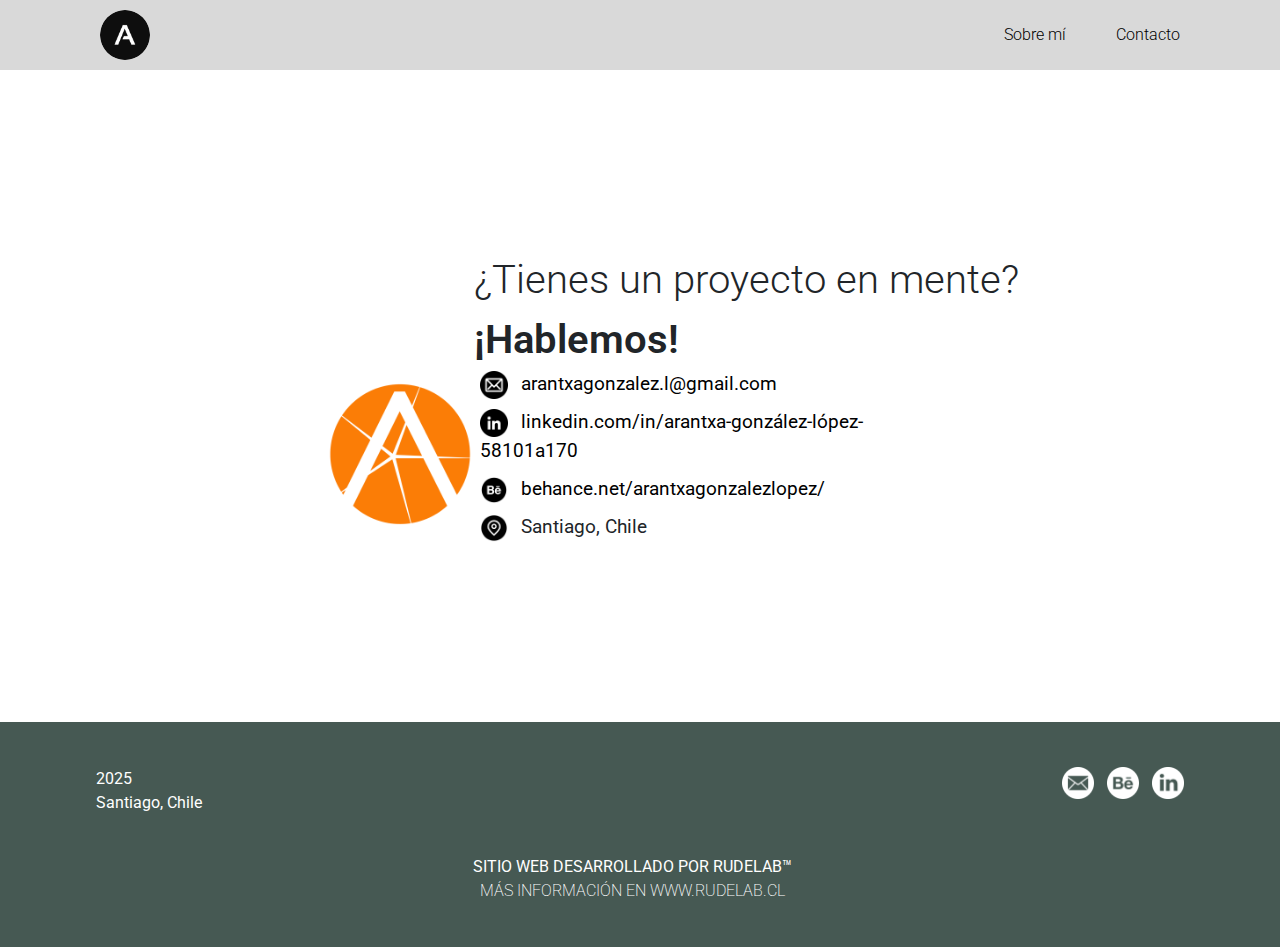
<file: contacto.html>
<!DOCTYPE html>
<html lang="en">
<head>
    <meta charset="UTF-8">
    <meta name="viewport" content="width=device-width, initial-scale=1.0">
    <title>Arantxa González - Sobre mí</title>
    <link rel="icon" type="image/x-icon" href="/img/favicon.ico">
    <link rel="stylesheet" href="style.css"><link rel="preconnect" href="https://fonts.googleapis.com">
    <link rel="preconnect" href="https://fonts.gstatic.com" crossorigin>
    <link href="https://fonts.googleapis.com/css2?family=Roboto:ital,wght@0,100;0,300;0,400;0,500;0,700;0,900;1,100;1,300;1,400;1,500;1,700;1,900&display=swap" rel="stylesheet">
    <link href="https://cdn.jsdelivr.net/npm/bootstrap@5.3.3/dist/css/bootstrap.min.css" rel="stylesheet" integrity="sha384-QWTKZyjpPEjISv5WaRU9OFeRpok6YctnYmDr5pNlyT2bRjXh0JMhjY6hW+ALEwIH" crossorigin="anonymous">
</head>
<body>
    <header>
        <div class="logo-container">
            <a href="index.html"><img src="img/logo.png" alt="logo" class="logo"></a>
        </div>
        <nav>
            <ul>
                <li><a href="sobre-mi.html">Sobre mí</a></li>
                <li><a href="contacto.html">Contacto</a></li>
            </ul>
        </nav>
    </header>
    <section id="contact-title-container">
        <div id="contact-title">
            <p>¿Tienes un proyecto en mente?</p>
            <p>¡Hablemos!</p>
        </div>
    </section>
    <section id="presentation-container" style="margin-top: 0 !important; margin-bottom: 20vh !important;">
        <section id="presentation">
            <div id="presentation-logo-div">
                <img src="img/logo-b.png" alt="" style="width: 100%;">
            </div>
            <div id="presentation-contact-div">
                <p><img src="img/mail-icon-dark.png" class="contact-icon"><a href="mailto:arantxagonzalez.l@gmail.com" target="_blank">arantxagonzalez.l@gmail.com</a></p>
                <p><img src="img/linkedin-icon-dark.png" class="contact-icon"><a href="https://www.linkedin.com/in/arantxa-gonzález-lópez-58101a170/" target="_blank">linkedin.com/in/arantxa-gonzález-lópez-58101a170</a></p>
                <p><img src="img/behance-icon-dark.png" class="contact-icon"><a href="https://www.behance.net/arantxagonzalezlopez/" target="_blank">behance.net/arantxagonzalezlopez/</a></p>
                <p><img src="img/location-icon-dark.png" class="contact-icon">Santiago, Chile</p>
            </div>
        </section>
    </section>
    <footer>
        <section id="footer-content">
            <div id="footer-left">
                <span>2025<br>Santiago, Chile</span>
            </div>
            <div id="footer-center">
                <span>SITIO WEB DESARROLLADO POR RUDELAB™</span>
                <span>MÁS INFORMACIÓN EN <a href="https://www.rudelab.cl" target="_blank">WWW.RUDELAB.CL</a></span>
            </div>
            <div id="footer-right">
                <a href="mailto:arantxagonzalez.l@gmail.com" target="_blank"><img src="img/mail-icon.png" class="contact-icon"></a>
                <a href="https://www.behance.net/arantxagonzalezlopez/" target="_blank"><img src="img/behance-icon.png" class="contact-icon"></a>
                <a href="https://www.linkedin.com/in/arantxa-gonzález-lópez-58101a170/" target="_blank"><img src="img/linkedin-icon.png" class="contact-icon"></a>
            </div>
        </section>
    </footer>
    <script src="scripts.js"></script>
    <script src="https://cdn.jsdelivr.net/npm/bootstrap@5.3.3/dist/js/bootstrap.bundle.min.js" integrity="sha384-YvpcrYf0tY3lHB60NNkmXc5s9fDVZLESaAA55NDzOxhy9GkcIdslK1eN7N6jIeHz" crossorigin="anonymous"></script>
</body>
</html>
</file>
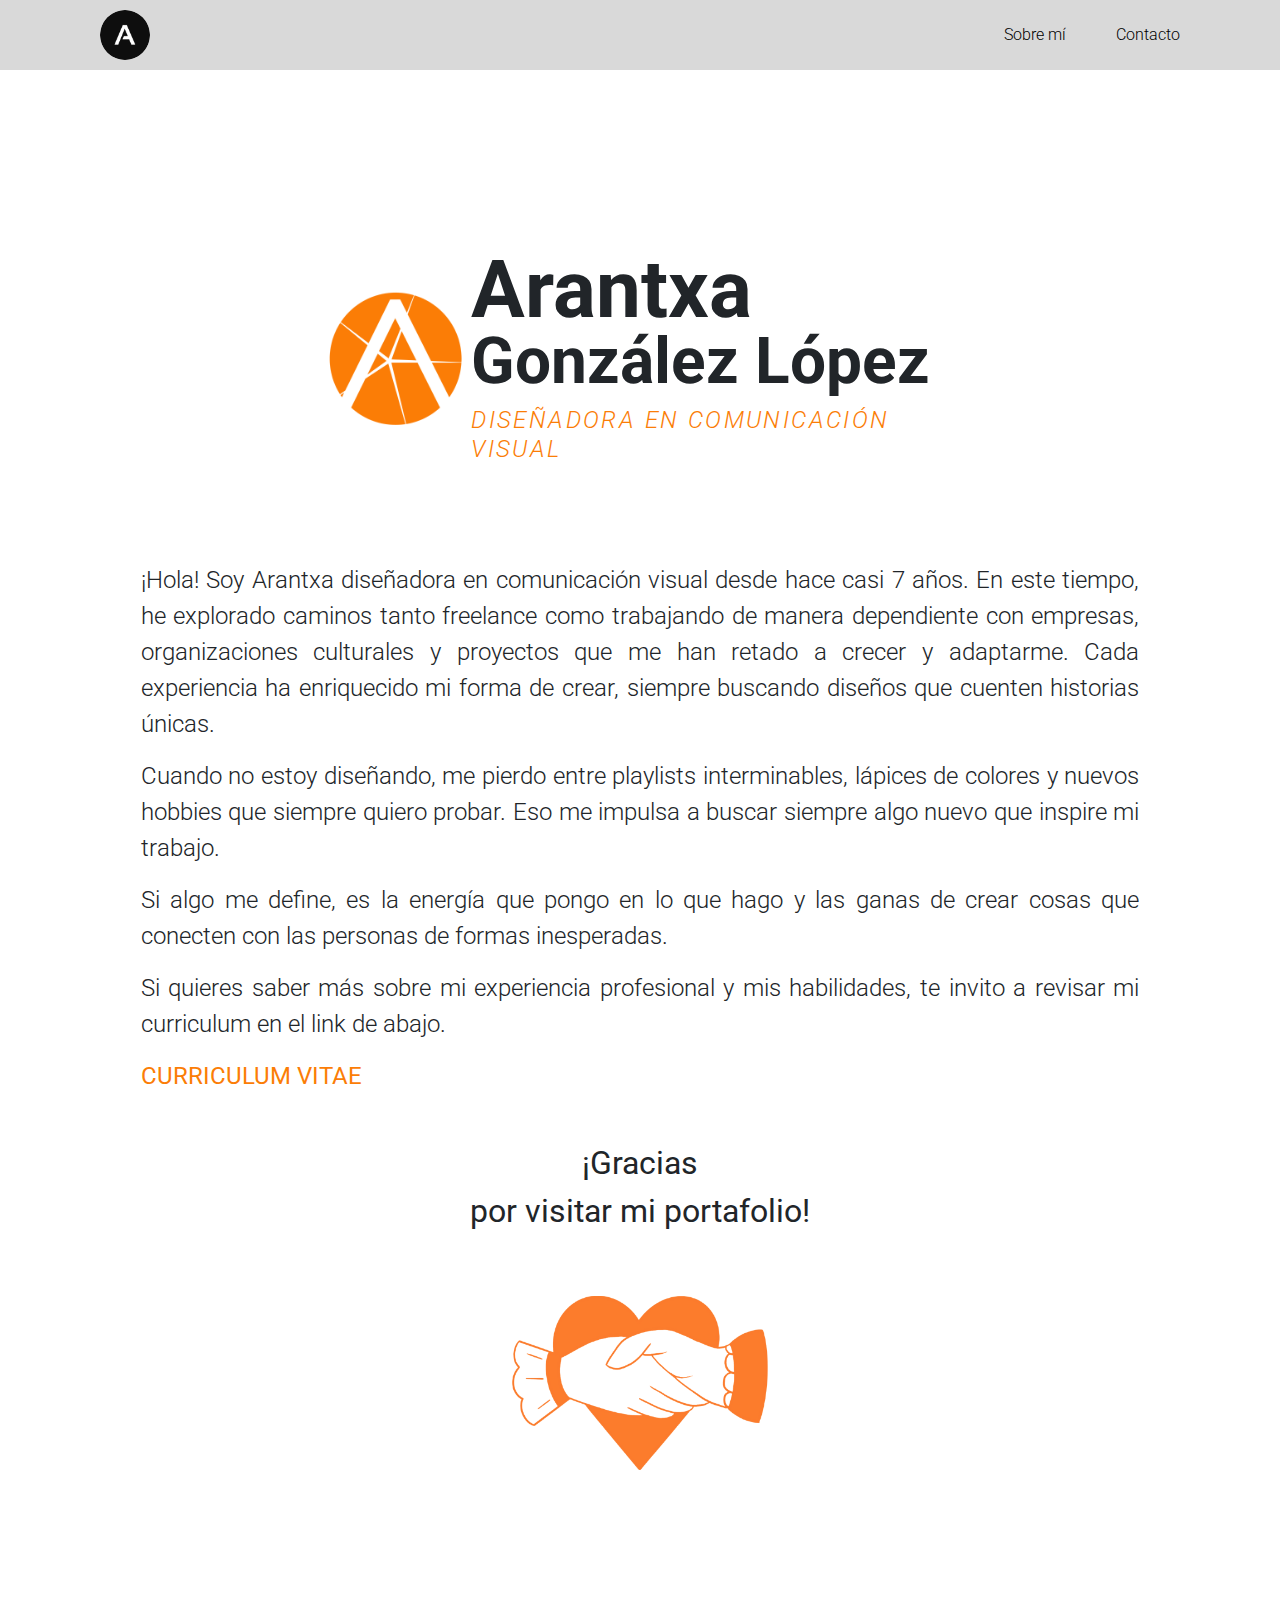
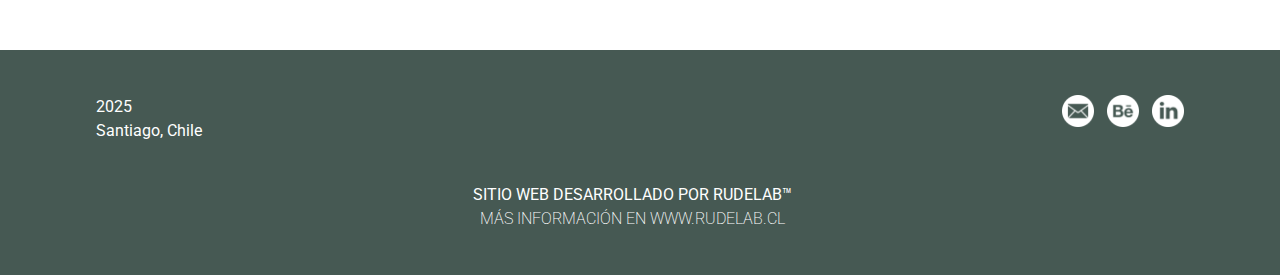
<file: sobre-mi.html>
<!DOCTYPE html>
<html lang="en">
<head>
    <meta charset="UTF-8">
    <meta name="viewport" content="width=device-width, initial-scale=1.0">
    <title>Arantxa González - Sobre mí</title>
    <link rel="icon" type="image/x-icon" href="/img/favicon.ico">
    <link rel="stylesheet" href="style.css"><link rel="preconnect" href="https://fonts.googleapis.com">
    <link rel="preconnect" href="https://fonts.gstatic.com" crossorigin>
    <link href="https://fonts.googleapis.com/css2?family=Roboto:ital,wght@0,100;0,300;0,400;0,500;0,700;0,900;1,100;1,300;1,400;1,500;1,700;1,900&display=swap" rel="stylesheet">
    <link href="https://cdn.jsdelivr.net/npm/bootstrap@5.3.3/dist/css/bootstrap.min.css" rel="stylesheet" integrity="sha384-QWTKZyjpPEjISv5WaRU9OFeRpok6YctnYmDr5pNlyT2bRjXh0JMhjY6hW+ALEwIH" crossorigin="anonymous">
</head>
<body>
    <header>
        <div class="logo-container">
            <a href="index.html"><img src="img/logo.png" alt="logo" class="logo"></a>
        </div>
        <nav>
            <ul>
                <li><a href="sobre-mi.html">Sobre mí</a></li>
                <li><a href="contacto.html">Contacto</a></li>
            </ul>
        </nav>
    </header>
    <section id="presentation-container">
        <section id="presentation">
            <div id="presentation-logo-div">
                <img src="img/logo-b.png" alt="" style="width: 100%;">
            </div>
            <div id="presentation-titles-div">
                <h1 id="head2">Arantxa</h1>
                <h1 id="head3">González López</h1>
                <h1 id="head5">DISEÑADORA EN COMUNICACIÓN VISUAL</h1>
            </div>
        </section>
    </section>
    <section id="about-me" class="description-section">
        <p class="description-text">¡Hola! Soy Arantxa diseñadora en comunicación visual desde hace casi 7 años. En este tiempo, he explorado caminos tanto freelance como trabajando de manera dependiente con empresas, organizaciones culturales y proyectos que me han retado a crecer y adaptarme. Cada experiencia ha enriquecido mi forma de crear, siempre buscando diseños que cuenten historias únicas.</p>
        <p class="description-text">Cuando no estoy diseñando, me pierdo entre playlists interminables, lápices de colores y nuevos hobbies que siempre quiero probar. Eso me impulsa a buscar siempre algo nuevo que inspire mi trabajo.</p>
        <p class="description-text">Si algo me define, es la energía que pongo en lo que hago y las ganas de crear cosas que conecten con las personas de formas inesperadas.</p>
        <p class="description-text">Si quieres saber más sobre mi experiencia profesional y mis habilidades, te invito a revisar mi curriculum en el link de abajo.</p>
        <a href="Arantxa_Gonzalez_Lopez_CV.pdf" target="_blank">CURRICULUM VITAE</a>
        <div id="about-me-goodbye">
            <p>¡Gracias<br>por visitar mi portafolio!</p>
            <img src="img/about-me-goodbye.png">
        </div>
    </section>
    <footer>
        <section id="footer-content">
            <div id="footer-left">
                <span>2025<br>Santiago, Chile</span>
            </div>
            <div id="footer-center">
                <span>SITIO WEB DESARROLLADO POR RUDELAB™</span>
                <span>MÁS INFORMACIÓN EN <a href="https://www.rudelab.cl" target="_blank">WWW.RUDELAB.CL</a></span>
            </div>
            <div id="footer-right">
                <a href="mailto:arantxagonzalez.l@gmail.com" target="_blank"><img src="img/mail-icon.png" class="contact-icon"></a>
                <a href="https://www.behance.net/arantxagonzalezlopez" target="_blank"><img src="img/behance-icon.png" class="contact-icon"></a>
                <a href="https://www.linkedin.com/in/arantxa-gonzález-lópez-58101a170" target="_blank"><img src="img/linkedin-icon.png" class="contact-icon"></a>
            </div>
        </section>
    </footer>
    <script src="scripts.js"></script>
    <script src="https://cdn.jsdelivr.net/npm/bootstrap@5.3.3/dist/js/bootstrap.bundle.min.js" integrity="sha384-YvpcrYf0tY3lHB60NNkmXc5s9fDVZLESaAA55NDzOxhy9GkcIdslK1eN7N6jIeHz" crossorigin="anonymous"></script>
</body>
</html>
</file>
<file: style.css>
/*
html {
    overflow: hidden;
    height: 100%;
}
*/
body {
    overflow: auto;
    height: 100%;
    margin: 0;
    padding: 0;
    background-color: #FFFFFF;
    font-family: "Roboto", sans-serif !important;
}
header {
    background-color: #D9D9D9;
    display: flex;
    justify-content: space-between;
    align-items: center;
    padding: 10px 100px;
}
nav ul {
    list-style-type: none;
    display: flex;
    gap: 50px;
    font-weight: 300;
    margin-bottom: 0 !important;
}
nav ul li a {
    text-decoration: none;
    color: #000000;
    font-size: 1em;
}
nav ul li a:hover {
    color: #FB7D06;
}
.logo-container {
    display: flex;
    align-items: center;
}
.logo {
    width: 50px;
    height: 50px;
    border-radius: 50%;
}
#presentation-container {
    display: flex;
    justify-content: center;
    margin-top: 20vh;
    margin-bottom: 10vh;
}
#presentation {
    display: flex;
    flex-direction: row;
    width: 50vw;
    align-items: center;
}
#presentation-logo-div {
    width: 25%;
}
#head1 {
    font-weight: 100;
    font-size: 3.5em;
    margin: 0;
    line-height: 1em;
    color: #FB7D06;
}
#head2 {
    font-weight: 700;
    font-size: 5em;
    margin: 0;
    line-height: 1em;
}
#head3{
    font-weight: 700;
    font-size: 4em;
    margin: 0;  
    line-height: 1em;
}
#head4 {
    font-size: 1.5em;
    font-weight: 300;
    font-style: italic;
    margin-top: .5em;
    color: #9D9D9D;
    letter-spacing: .1em;
}
#head5 {
    font-size: 1.5em;
    font-weight: 300;
    font-style: italic;
    margin-top: .5em;
    color: #FB7D06;
    letter-spacing: .1em;
}
#description {
    margin: 0;
}
.down-button-container{
    display: flex;
    justify-content: center;
    margin-block: 3vh;
}
.down-button {
    cursor: pointer;
    opacity: 50%;
    transition: opacity 0.3s ease-in-out;
}
.down-button:hover {
    opacity: 100%;
}
#index {
    display: grid;
    width: 100vw;
    height: 100vh;
    grid-template-columns: repeat(2, 1fr);
    grid-template-rows: repeat(2, 1fr);
}
.box{
    height: 50vh;
    width: 50vw;
    background-color: #D9D9D9;
    display: flex;
    justify-content: center;
    align-items: center;
}
.box:hover {
    background-color: #FFFFFF;
    cursor: pointer;
}
.box-inner-container{
    position: relative;
    display: inline-block;
    text-align: center;
    height: 100%;
    width: 100%;
}
.box-inner-background{
    display: block;
    width: 100%;
    height: 100%;
    object-fit: cover;
}
.box-inner-fade{
    position: absolute;
    top: 0;
    left: 0;
    width: 100%;
    height: 100%;
    background-color: rgba(0, 0, 0, 0.5);
    transition: background-color 0.3s ease;
    z-index: 1;
}
.box-inner-fade:hover{
    background-color: rgba(0, 0, 0, 0.3);
}
.box-inner-text:hover ~ .box-inner-fade{
    background-color: rgba(0, 0, 0, 0.3);
}
.box-inner-text{
    position: absolute;
    color: #FFFFFF ;
    font-size: 3em;
    font-weight: 700;
    top: 50%;
    left: 50%;
    width: 100%;
    transform: translate(-50%, -50%);
    z-index: 2;
}
#upButton {
    position: fixed;
    bottom: 20px;
    right: 20px;
    z-index: 1000; /* Asegura que el SVG esté por encima de otros elementos */
    cursor: pointer;
    opacity: 0; /* Inicialmente oculto */
    transition: opacity 0.3s ease-in-out; /* Transición suave de opacidad */
}
#upButton.show {
    opacity: 50%; /* El SVG será completamente visible cuando se aplique esta clase */
    z-index: 1000;
}
#upButton:hover {
    opacity: 100%;
}
.banner-section {
    position: relative;
    display: inline-block;
    width: 100vw;
    margin-bottom: 8vh;
    text-align: center;
    z-index: 2;
}
.banner-base {
    display: block;
    width: 100%;
    height: 50vh;
    object-fit: cover; /* Para cubrir el contenedor sin deformar */
}
.banner-fade{
    position: absolute;
    top: 0;
    left: 0;
    width: 100%;
    height: 100%;
    background-color: rgba(0, 0, 0, 0.5);
    z-index: 1;
}
#ccdoc-banner-overlay {
    position: absolute;
    top: 80%;       /* Centrado vertical */
    left: 93%;      /* Centrado horizontal */
    transform: translate(-50%, -50%); /* Para ajustar el centro exacto */
    width: 10%;   /* Tamaño de la imagen que va encima */
    height: auto;
    z-index: 2;
}
.banner-text{
    position: absolute;
    top: 50%;
    left: 50%;
    color: #FFFFFF;
    font-size: 5em;
    font-weight: 700;
    transform: translate(-50%, -50%);
    width: 100%;
    z-index: 2;
}
.title-1-container {
    margin-bottom: 8vh;
    display: flex;
    justify-content: center;
    align-items: center; 
}
.title-1-div {
    height: 18vh;
    display: flex;
    align-items: center;
    justify-content: flex-start;
}
.title-2-container {
    display: inline-block;
    align-items: center;
    width: auto;
    background-color: #2098CC;
    border-radius: 0 35px 35px 0;
}
.title-2-div {
    margin-block: 2vh;
    margin-left: 20vw;
    margin-right: 1.5vw;
}
.title-2-text {
    font-weight: 600; 
    font-size: 2em; 
    font-style: italic; 
    color: #FFFFFF;
}
.title-4 {
    display: flex;
    margin-left: 8vw;
}
.title-4-left {
    font-size: 4em; 
    color: #22A092; 
    font-weight: 600;
}
.title-4-right {
    font-size: 3em; 
    margin-top: 2vh; 
    margin-left: .7vw; 
    font-weight: 600; 
    letter-spacing: 0.01em;
}
.description-section {
    margin-inline: 11vw;
    margin-top: 3vh;
    margin-bottom: 8vh;
    text-align: justify;
}
.description-text {
    font-weight: 300;
    font-size: 1.5em;
}
#ccdoc-idfa-catalog-section{
    display: flex;
    justify-content: space-between;
    width:78vw;
    margin-inline: 11vw;
    margin-bottom: 5vh;
    gap: 2vw;
}
.carousel-indicators{
    margin-bottom: 1vh !important;
}
#ccdoc-idfa-catalog-left-carousel, #ccdoc-idfa-catalog-right-carousel {
    box-shadow: 5px 5px 15px rgba(0, 0, 0, 0.1);
}
.carousel-item {
    display: flex !important;
}
.content-a{
    width: 78vw;
    margin-inline: 11vw;
    margin-bottom: 5vh;
}
#ccdoc-idfa-rrss-1-section {
    display: flex;
    flex-direction: row;
    justify-content: space-between;
    align-items: center;  /* Centra el contenido de las columnas verticalmente */
    margin-inline: 11vw;
    margin-bottom: 5vh;
    gap: 2vw;
}
#ccdoc-idfa-rrss-1-div-1 {
    flex:1; 
    align-items: center;
    text-align: right; 
    justify-content: right;
}
#ccdoc-idfa-rrss-1-div-1 span{
    font-weight: 500; 
    font-size: 1.2em;
}
#ccdoc-idfa-rrss-1-div-2 {
    flex:6;
}
#ccdoc-idfa-rrss-1-div-2 img{
    display: block; 
    width: 100%;
}
#ccdoc-idfa-rrss-1-div-3 {
    flex: 2;
}
#ccdoc-idfa-rrss-1-div-3 span {
    font-weight: 500; 
    font-size: 1.2em;
}
#ccdoc-idfa-rrss-1-div-3 img {
    margin-top: 3vh;
    display: block; 
    width: 100%;
}
#ccdoc-idfa-rrss-2-section {
    display: flex;
    flex-direction: column;
    gap: 5vh;
    margin-inline: 11vw;
    margin-bottom: 8vh;
}
#ccdoc-idfa-rrss-2-div-2 {
    display: flex;
    gap: 2vw;
    flex-direction: row;
}
#ccdoc-conecta-rrss-section {
    align-items: center;
    margin-inline: 11vw;
    margin-block: 8vh;
}
#ccdoc-conecta-credentials-section {
    margin-inline: 11vw;
    margin-block: 8vh;
    display: flex;
    flex-direction: row;
    gap: 3vw;
}
#ccdoc-conecta-credentials-section div {
    width: 24vw;
    display: flex;
}
#ccdoc-conecta-credentials-section div img {
    width: 100%;
}
#ccdoc-conecta-diplomas-catalog-section{
    margin-bottom: 5vh;
}
.preview-container {
    display: flex; /* Usamos Flexbox para que los elementos estén alineados en una fila */
    justify-content: center; /* Centra los elementos dentro del contenedor */
    text-align: center;
    align-items: flex-start; /* Alinea los elementos al principio verticalmente */
    margin: 0 auto; /* Añadimos margen de 8vw a ambos lados */
    width: 65vw; /* Ajustamos el ancho para que el contenedor ocupe el espacio restante */
    margin-bottom: 3vh;
    gap: 1vw;
}
/* Estilos para el div de la izquierda */
.preview {
    width: 78.39%; /* Este div ocupará el 50% del ancho disponible */
}
/* Estilo para la galería dispuesta en columna */
.vertical-gallery {
    display: flex;
    flex-direction: column; /* Disposición en columna */
    gap: 1.5vh; /* Aplica el margen a los lados de la galería */
    width: 21.61%; /* La galería ocupará el 40% del ancho */
}
/* Estilo para los items de la galería */
.vertical-gallery-item {
    width: 100%; /* Las imágenes ocuparán todo el ancho disponible */
}
/* Estilos de las imágenes */
.vertical-gallery-image {
    width: 100%;
    height: auto;
    cursor: pointer;
    transition: transform 0.3s ease;
}
.vertical-gallery-image.scaled {
    transform: scale(1.1);
}
.vertical-gallery-image.clicked {
    transform: scale(1.6);
}
.horizontal-gallery {
    display: flex;
    gap: 10px;
    margin: 0 auto; /* Añadimos margen de 8vw a ambos lados */
    width: 65vw; /* Ajustamos el ancho para que el contenedor ocupe el espacio restante */
    justify-content: center;
    margin-bottom: 5vh;
}
.horizontal-gallery-item {
    width: 33%;
}
.horizontal-gallery-image {
    width: 100%;
    height: auto;
    cursor: pointer;
    transition: transform 0.3s ease;
}
.horizontal-gallery-image.scaled {
    transform: scale(1.05);
}
.horizontal-gallery-image.clicked {
    transform: scale(1.2);
}
#ccdoc-conecta-pantallas-section {
    display: flex;
    flex-direction: column;
    margin-inline: 11vw;
    margin-block: 8vh;
}
#ccdoc-conecta-pantallas-div-1 {
    display: flex;
    flex-direction: row;
    gap: 3vw;
    margin-bottom: 5vh;
}
#ccdoc-conecta-pantallas-div-1 div {
    width: 24vw;
}
#ccdoc-conecta-pantallas-div-1 div img{
    width: 100%
}
#ccdoc-conecta-pantallas-div-2 {
    display: flex;
    flex-direction: row;
    gap: 2vw;
    margin-bottom: 5vh;
}
#ccdoc-conecta-pantallas-div-2 div {
    width: 23vw;
}
#ccdoc-conecta-pantallas-div-2 div img{
    width: 100%;
    box-shadow: 5px 5px 15px rgba(0, 0, 0, 0.3);
}
.legend{
    text-align: center;
    font-weight: 200;
    font-size: large;
}
#ccdoc-conecta-programa-section{
    display: flex;
    margin-bottom: 5vh;
    justify-content: center;
    width: 60vw;
    margin-inline: 20vw;
}
.highlight {
    transform: scale(1.05);
}
.magnifying-glass {
    display: flex;
    width: 100%;
    background: black;
}
.magnifying-glass__img {
    width: 100%;
}
.magnifying-glass__magnifier {
    position: fixed;
    top: 0; left: 0;
    z-index: 1000;
    overflow: hidden;
    width: 15vw;
    height: 15vw;
    border: 10px black;
    border-radius: 50%;
    background-color: transparent;
    pointer-events: none;
    opacity: 0;
    transition: opacity 0.25s ease;
}
.magnifying-glass__enlarged-image {
    position: absolute;
    top: 50%;
    left: 50%;
    width: 100vw;
}
.subsection-hr{
    text-align: center; 
    opacity: 10%; 
    margin-inline: 11vw; 
    width: 78vw;
    margin-bottom: 5vh;
}
#watermark-section {
    position: fixed; 
    z-index: 1; 
    right: 2.8vw;
    top: 40%;
    display: flex;
    opacity: 0;
    transition: opacity 0.3s ease-in-out;
}
#watermark-div {
    transform: rotate(90deg);
    transform-origin: top right;
    white-space: nowrap; 
}
#miradoc-banner-overlay{
    position: absolute;
    top: 50%;       /* Centrado vertical */
    left: 50%;      /* Centrado horizontal */
    transform: translate(-50%, -50%); /* Para ajustar el centro exacto */
    width: 50%;   /* Tamaño de la imagen que va encima */
    height: auto;
    z-index: 2;
}
.box-inner-logo{
    position: absolute;
    top: 50%;
    left: 50%;
    width: 50%;
    transform: translate(-50%, -50%);
    z-index: 2;
}
.box-inner-logo:hover ~ .box-inner-fade{
    background-color: rgba(0, 0, 0, 0.3);
}
#lakioska-banner-overlay{
    position: absolute;
    top: 57%;       /* Centrado vertical */
    left: 50%;      /* Centrado horizontal */
    transform: translate(-50%, -50%); /* Para ajustar el centro exacto */
    width: 30%;   /* Tamaño de la imagen que va encima */
    height: auto;
    z-index: 2;
}
#lakioska-manual-1-section {
    width: 78vw;
    margin-inline: 11vw; 
    display: flex; 
    justify-content: center;
    margin-bottom: 5vh;
}
#lakioska-manual-carousel {
    display: flex;
    width: 100%;
}
#indepe {
    margin-bottom: 20vh;
}
footer {
    display: flex;
    justify-content: center;
    background-color: #465953;
    height: 25vh;
}
#footer-content {
    display: flex;
    justify-content: space-between;
    width: 85vw;
    height: 100%;
    font-weight: 400;
    color: #FFFFFF;
    padding-block: 5vh;
}
#footer-left {
    text-align: left;
}
#footer-center {
    margin-top: 10vh;
    display: flex;
    text-align: center;
    align-items: center;
    justify-content: center;
    flex-direction: column;
    margin-bottom: 0;
}
#footer-center span:nth-of-type(2){
    font-weight: 200;
}
#footer-center span a{
    color: #FFFFFF;
    text-decoration: none;
}
#footer-center span a:hover{
    color: #FFFFFF;
    text-decoration-line: underline;
}
#footer-right {
    display: flex;
    gap: 1vw;
    justify-content: end;
    text-align: right;
}
#footer-right a{
    width: 2.5vw;
    height: 2.5vw;
}
.contact-icon {
    height: 2.5vw;
}
#about-me {
    margin-bottom: 20vh;
}
#about-me a{
    font-size: 1.5em;
    color: #FB7D06;
    text-decoration: none;
}
#about-me a:hover{
    color: #FB7D06;
    text-decoration-line: underline;
}
#about-me-goodbye {
    display: flex;
    text-align: center;
    justify-content: center;
    align-items: center;
    margin-top: 5vh;
    flex-direction: column;
    gap: 5vh;
}
#about-me-goodbye p {
    font-size: 2em;
}
#about-me-goodbye img {
    width: 20vw;
}
#contact-title-container {
    display: flex;
    margin-left: 37vw;
    margin-top: 20vh;
}
#contact-title p:nth-of-type(1){
    font-size: 2.5em;
    font-weight: 300;
    margin:0
}
#contact-title p:nth-of-type(2){
    font-size: 2.5em;
    font-weight: 600;
    margin: 0;
}
#presentation-contact-div {
    display: flex;
    flex-direction: column;
    gap: 1vh;
}
#presentation-contact-div p{
    font-size: 1.2em;
    margin-bottom: 0;
}
#presentation-contact-div p .contact-icon{
    height: 2.2vw !important;
    margin-right: 1vw;
}
#presentation-contact-div p a{
    color: #000000;
    text-decoration: none;
}
#presentation-contact-div p a:hover{
    text-decoration-line: underline;
}
@media (max-width: 768px) {
    header{
        padding: 10px 30px;
    }
    #upButton{
        width: 5vw;
        right: 3vw;
    }
    #presentation-container{
        margin-top: 10vh;
        margin-bottom: 5vh;
    }
    #presentation{
        flex-direction: column;
    }
    #presentation-logo-div{
        width: 50%;
    }
    #presentation-titles-div{
        text-align: center;
    }
    #head4{
        margin-top: 2vh;
    }
    #description{
        margin-top: 5vh;
    }
    .box-inner-text{
        font-size: 2em;
        width: 80%;
    }
    .banner-section {
        position: relative;
        width: 100vw;
        height: 30vh;
        margin-bottom: 5vh;
    }
    .banner-base{
        height: 100%;
        object-fit: cover;
    }
    .banner-text{
        font-size: 2.5em;
        width: 90%;
    }
    #miradoc-banner-overlay{
        height: 60%;
        width: auto;
    }
    #lakioska-banner-overlay{
        height: 60%;
        width: auto;
    }
    #watermark-section{
        top:50%;
    }
    .title-1-container{
        margin-bottom: 5vh;
    }
    .title-1-div{
        height: 10vh;
    }
    .title-1-div img{
        max-height: 80% !important;
    }
    .title-1-div span:first-of-type{
        font-size: .75em !important;
    }
    .title-1-div span:last-of-type{
        font-size: 1.5em !important;
    }
    .title-4{
        margin-left:5.1vw;
        margin-block:2vh;
    }
    .title-4-left{
        font-size: 2.5em !important;
    }
    .title-4-right{
        font-size: 1.8em;
        margin-top: 1vh;
    }
    .description-section{
        margin-inline: 10vw;
        margin-top: 0;
        margin-bottom: 4vh;
    }
    .description-text {
        margin-top: 0;
        padding-block: 0;
    }
    #ccdoc-idfa-catalog-section{
        flex-direction: column;
        gap: 3vh;
        width: 80vw;
        margin-inline: 10vw;
        margin-bottom: 0;
    }
    .carousel-indicators{
        margin-bottom: 0 !important;
    }
    .content-a{
        width: 80vw;
        margin-inline: 10vw;
        margin-block: 3vh;
    }
    #ccdoc-idfa-rrss-1-section{
        flex-direction: column;
        text-align: left;
        justify-content: left;
        margin-inline: 10vw;
        gap: 3vh;
    }
    #ccdoc-idfa-rrss-1-div-1{
        text-align: left;
        width: 100%;
    }
    #ccdoc-idfa-rrss-1-div-3 img{
        margin-top: 3vh;
        display: flex; 
        width: 100%;
    }
    #ccdoc-idfa-rrss-2-section{
        width: 80vw;
        margin-inline: 10vw;
        gap: 3vh;
    }
    #ccdoc-idfa-rrss-2-div-2{
        flex-direction: column;
        gap: 3vh;
    }
    #ccdoc-conecta-rrss-section {
        align-items: center;
        margin-inline: 10vw;
        margin-block: 3vh;
    }
    #ccdoc-conecta-rrss-section div span {
        font-weight: 500; 
        font-size: 1.2em;
    }
    #ccdoc-conecta-rrss-section div img {
        width: 100%;
        margin-top: 3vh;
    }
    #ccdoc-conecta-credentials-section{
        margin-block: 3vh;
        margin-inline: 10vw;
        flex-direction: column;
        gap: 3vh;
    }
    #ccdoc-conecta-credentials-section div{
        width: 80vw;
        display: flex;
    }
    #ccdoc-conecta-pantallas-section {
        display: flex;
        flex-direction: column;
        margin-inline: 10vw;
        margin-block: 3vh;
    }
    #ccdoc-conecta-pantallas-div-1 {
        display: flex;
        flex-direction: column;
        gap: 3vh;
    }
    #ccdoc-conecta-pantallas-div-1 div {
        width: 80vw;
    }
    #ccdoc-conecta-pantallas-div-2 {
        display: flex;
        flex-direction: column;
        gap: 3vh;
        margin-bottom: 3vh;
    }
    #ccdoc-conecta-pantallas-div-2 div {
        width: 80vw;
    }
    #ccdoc-conecta-pantallas-div-2 div img{
        width: 100%;
        box-shadow: 5px 5px 5px rgba(0, 0, 0, 0.3);
    }
    #ccdoc-conecta-programa-section{
        width: 80vw;
        margin-inline: 10vw;
    }
    #footer-right {
        display: flex;
        gap: 3vw;
        justify-content: end;
        text-align: right;
    }
    .contact-icon {
        height: 4vw;
    }
    #about-me{
        margin-bottom: 10vh;
    }
    #about-me-goodbye img{
        width: 35vw;
    }
    #contact-title-container{
        display: block;
        margin-top: 15vh;
        margin-left: 0;
        text-align: center;
    }
    #presentation-contact-div{
        text-align: center;
        gap: 2vh;
    }
    #presentation-contact-div p .contact-icon{
        height: 4vw !important;
        margin-right: 1.5vw;
    }
}
</file>
